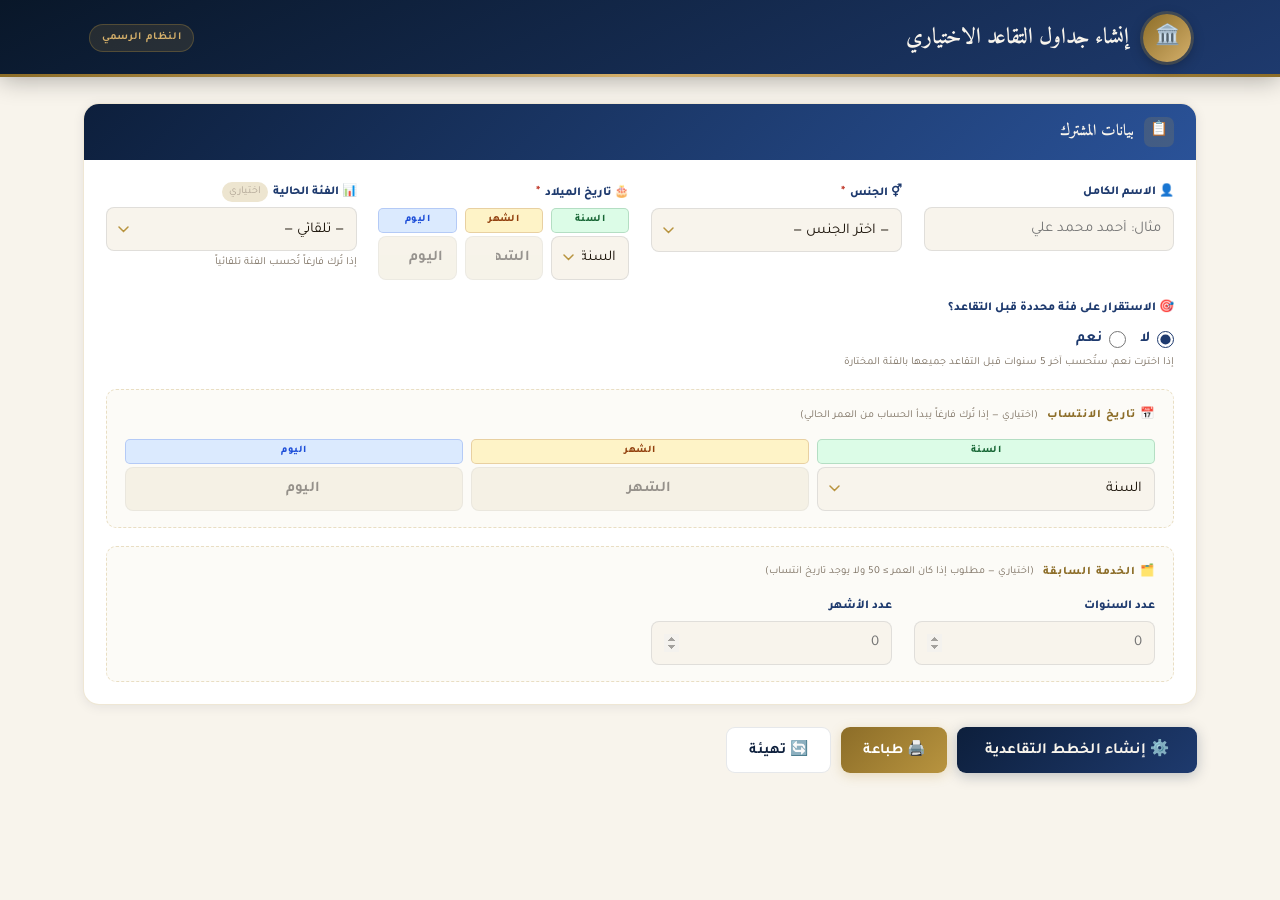
<file: index.html>
<!DOCTYPE html>
<html lang="ar" dir="rtl">
<head>
<meta charset="UTF-8">
<meta name="viewport" content="width=device-width, initial-scale=1.0">
<title>جداول التقاعد الاختياري</title>
<link href="https://fonts.googleapis.com/css2?family=Amiri:wght@400;700&family=Tajawal:wght@300;400;500;700;900&display=swap" rel="stylesheet">
<link rel="stylesheet" href="index.css">
</head>
<body>

<!-- ══════ HEADER ══════ -->
<header>
  <div class="hdr">
    <div class="hdr-logo">🏛️</div>
    <div class="hdr-text">
      <h1>إنشاء جداول التقاعد الاختياري</h1>
    </div>
    <div class="hdr-badge no-print">النظام الرسمي</div>
  </div>
</header>

<main>

<!-- ══════ FORM ══════ -->
<div class="card no-print">
  <div class="card-head">
    <div class="card-head-icon">📋</div>
    <h2>بيانات المشترك</h2>
  </div>
  <div class="card-body">
    <div class="form-grid">

      <!-- الاسم -->
      <div class="field">
        <div class="field-lbl">👤 الاسم الكامل</div>
        <input class="ctrl" type="text" id="nameInput" placeholder="مثال: أحمد محمد علي">
      </div>

      <!-- الجنس -->
      <div class="field">
        <div class="field-lbl">⚥ الجنس <span class="req">*</span></div>
        <select class="ctrl" id="genderSelect">
          <option value="">— اختر الجنس —</option>
          <option value="male">ذكر</option>
          <option value="female">أنثى</option>
        </select>
      </div>

      <!-- تاريخ الميلاد -->
      <div class="field">
        <div class="field-lbl">🎂 تاريخ الميلاد <span class="req">*</span></div>
        <div class="date-slots">
          <div class="date-slot slot-year">
            <div class="slot-pill">السنة</div>
            <select class="ctrl" id="birthYear" onchange="onYearChange('birth')"></select>
          </div>
          <div class="date-slot slot-month">
            <div class="slot-pill">الشهر</div>
            <select class="ctrl" id="birthMonth" disabled onchange="onMonthChange('birth')"></select>
          </div>
          <div class="date-slot slot-day">
            <div class="slot-pill">اليوم</div>
            <select class="ctrl" id="birthDay" disabled></select>
          </div>
        </div>
      </div>

      <!-- الفئة الحالية -->
      <div class="field">
        <div class="field-lbl">📊 الفئة الحالية <span class="opt">اختياري</span></div>
        <select class="ctrl" id="currentCategory"></select>
        <div class="field-hint">إذا تُرك فارغاً تُحسب الفئة تلقائياً</div>
      </div>

      <!-- الاستقرار على فئة محددة قبل التقاعد -->
      <div class="field" style="grid-column:1/-1">
        <div class="field-lbl">🎯 الاستقرار على فئة محددة قبل التقاعد؟</div>
        <div style="display:flex;gap:14px;margin-top:4px;flex-wrap:wrap;align-items:center">
          <label style="display:flex;align-items:center;gap:7px;cursor:pointer;font-size:.93rem;font-weight:600;color:var(--navy-md)">
            <input type="radio" name="fixedCatOpt" id="fixedCatNo" value="no" checked
              style="accent-color:var(--navy-md);width:17px;height:17px;cursor:pointer">
            لا
          </label>
          <label style="display:flex;align-items:center;gap:7px;cursor:pointer;font-size:.93rem;font-weight:600;color:var(--navy-md)">
            <input type="radio" name="fixedCatOpt" id="fixedCatYes" value="yes"
              style="accent-color:var(--gold);width:17px;height:17px;cursor:pointer">
            نعم
          </label>
          <div id="fixedCatSelectWrap" style="display:none;flex:1;min-width:180px;">
            <select class="ctrl" id="fixedCatSelect">
              <option value="">— اختر الفئة المستهدفة —</option>
              <option value="1">الفئة الأولى — 350,000 د.ع</option>
              <option value="2">الفئة الثانية — 455,000 د.ع</option>
              <option value="3">الفئة الثالثة — 560,000 د.ع</option>
              <option value="4">الفئة الرابعة — 665,000 د.ع</option>
              <option value="5">الفئة الخامسة — 770,000 د.ع</option>
              <option value="6">الفئة السادسة — 875,000 د.ع</option>
              <option value="7">الفئة السابعة — 980,000 د.ع</option>
              <option value="8">الفئة الثامنة — 1,085,000 د.ع</option>
              <option value="9">الفئة التاسعة — 1,190,000 د.ع</option>
              <option value="10">الفئة العاشرة — 1,295,000 د.ع</option>
              <option value="11">الفئة الحادية عشر — 1,400,000 د.ع</option>
              <option value="12">الفئة الثانية عشر — 1,505,000 د.ع</option>
              <option value="13">الفئة الثالثة عشر — 1,610,000 د.ع</option>
              <option value="14">الفئة الرابعة عشر — 1,715,000 د.ع</option>
              <option value="15">الفئة الخامسة عشر — 1,750,000 د.ع</option>
            </select>
          </div>
        </div>
        <div class="field-hint" id="fixedCatHint">إذا اخترت نعم، ستُحسب آخر 5 سنوات قبل التقاعد جميعها بالفئة المختارة</div>
      </div>

      <!-- تاريخ الانتساب -->
      <div class="sub-group">
        <div class="sub-title">
          📅 تاريخ الانتساب
          <span class="sub-opt">(اختياري — إذا تُرك فارغاً يبدأ الحساب من العمر الحالي)</span>
        </div>
        <div class="field" style="grid-column:1/-1">
          <div class="date-slots">
            <div class="date-slot slot-year">
              <div class="slot-pill">السنة</div>
              <select class="ctrl" id="joinYear" onchange="onYearChange('join')"></select>
            </div>
            <div class="date-slot slot-month">
              <div class="slot-pill">الشهر</div>
              <select class="ctrl" id="joinMonth" disabled onchange="onMonthChange('join')"></select>
            </div>
            <div class="date-slot slot-day">
              <div class="slot-pill">اليوم</div>
              <select class="ctrl" id="joinDay" disabled></select>
            </div>
          </div>
        </div>
      </div>

      <!-- الخدمة السابقة -->
      <div class="sub-group">
        <div class="sub-title">
          🗂️ الخدمة السابقة
          <span class="sub-opt">(اختياري — مطلوب إذا كان العمر ≥ 50 ولا يوجد تاريخ انتساب)</span>
        </div>
        <div class="field">
          <div class="field-lbl">عدد السنوات</div>
          <input class="ctrl" type="number" id="priorYears" min="0" max="40" placeholder="0">
        </div>
        <div class="field">
          <div class="field-lbl">عدد الأشهر</div>
          <input class="ctrl" type="number" id="priorMonths" min="0" max="11" placeholder="0">
        </div>
      </div>

    </div>
  </div>
</div>

<!-- ══════ TOOLBAR ══════ -->
<div class="no-print">
  <div class="toolbar">
    <button class="btn btn-generate" id="calcBtn">⚙️ إنشاء الخطط التقاعدية</button>
    <button class="btn btn-pdf"      id="pdfBtn"     style="display:none">📄 تصدير PDF</button>
    <button class="btn btn-share"    id="shareBtn"   style="display:none">🔗 مشاركة كرابط</button>
    <button class="btn btn-copyall"  id="copyAllBtn" style="display:none">📋 نسخ الكل</button>
    <button class="btn btn-print"    id="printBtn">🖨️ طباعة</button>
    <button class="btn btn-reset"    id="resetBtn">🔄 تهيئة</button>
  </div>
</div>

<div id="results"></div>
</main>

<div id="toast">✅ تم النسخ</div>

<!-- ══════ PLAN NAVIGATION BAR ══════ -->
<div id="planNav" class="plan-nav no-print" style="display:none">
  <div class="plan-nav-wrap">
    <span class="pnav-label">🗂️ انتقل:</span>
    <div class="plan-nav-inner" id="planNavBtns"></div>
    <button class="pnav-top" onclick="window.scrollTo({top:0,behavior:'smooth'})" title="أعلى الصفحة">⬆</button>
  </div>
</div>

<!-- ══════ PLAN SELECTOR MODAL ══════ -->
<div id="planSelectorModal" class="modal-overlay" style="display:none">
  <div class="modal">
    <div class="modal-head">
      <h3 id="modalTitle">📄 اختر الخطط للتصدير</h3>
      <button class="modal-close" id="modalCloseBtn">✕</button>
    </div>
    <div class="modal-body">
      <div class="modal-subtitle" id="modalSubtitle">اختر الخطط التي تريد تضمينها في ملف PDF</div>
      <div class="modal-plans" id="modalPlansList"></div>
      <div id="shareLinkContainer" style="display:none">
        <div style="display:flex;gap:8px;margin-bottom:9px;">
          <button class="share-copy-btn" id="shareLinkCopyBtn" style="flex:1;margin-bottom:0;">📋 نسخ الرابط</button>
          <button class="share-wa-btn" id="shareWABtn" title="مشاركة عبر واتساب">
            <svg width="20" height="20" viewBox="0 0 32 32" fill="currentColor"><path d="M16 2C8.28 2 2 8.28 2 16c0 2.44.65 4.73 1.78 6.72L2 30l7.47-1.76A13.93 13.93 0 0016 30c7.72 0 14-6.28 14-14S23.72 2 16 2zm7.16 19.34c-.3.84-1.76 1.6-2.42 1.7-.6.09-1.37.13-2.2-.14a20.1 20.1 0 01-2-..74c-3.5-1.5-5.8-5.06-5.97-5.3-.17-.22-1.38-1.84-1.38-3.5 0-1.67.87-2.49 1.18-2.83.3-.34.66-.43.88-.43l.63.01c.2 0 .47-.08.74.56.28.66.94 2.3 1.02 2.47.08.17.14.37.03.6-.11.22-.17.36-.33.55-.17.2-.35.44-.5.59-.17.17-.34.35-.15.68.2.34.87 1.43 1.87 2.32 1.28 1.14 2.36 1.5 2.7 1.66.33.17.53.14.72-.08.2-.22.84-.98 1.07-1.32.22-.33.44-.28.74-.17.3.11 1.9.9 2.23 1.06.33.17.55.25.63.39.08.14.08.8-.22 1.63z"/></svg>
          </button>
        </div>
        <div class="share-link-box" id="shareLinkBox"></div>
        <div style="font-size:.69rem;color:var(--muted);margin-top:7px;text-align:center;line-height:1.5;">
          🔗 <a href="https://linktr.ee/Daman2026" target="_blank" style="color:var(--gold);font-weight:700;">للمزيد من المعلومات والاستفسارات اضغط هنا</a>
        </div>
      </div>
    </div>
    <div class="modal-footer">
      <button class="modal-select-all" id="modalSelectAll">تحديد الكل</button>
      <button class="btn-modal-cancel" id="modalCancelBtn">إلغاء</button>
      <button class="btn-modal-confirm" id="modalConfirmBtn">📄 تصدير</button>
    </div>
  </div>
</div>

<!-- ══════════════════════════════════════════════════════
     JAVASCRIPT
══════════════════════════════════════════════════════ -->
<script src="index.js"></script>
</body>
</html>
</file>
<file: index.css>
/* ══════════════════════════════════════════
   DESIGN TOKENS
══════════════════════════════════════════ */
:root {
  --navy:      #0d1f3c;
  --navy-md:   #1e3a6e;
  --navy-lt:   #2a5298;
  --navy-pale: #eef2f9;
  --gold:      #b8943f;
  --gold-lt:   #d4af6a;
  --gold-dk:   #8c6d28;
  --gold-bg:   #fdf8ef;
  --cream:     #f8f4ec;
  --cream-dk:  #ede5d0;
  --white:     #ffffff;
  --ink:       #1a1208;
  --muted:     #7a6e5f;
  --muted-lt:  #b0a595;
  --green:     #2d6a4f;
  --green-lt:  #e8f5ee;
  --green-md:  #40916c;
  --red:       #8b2020;
  --red-lt:    #fdf0f0;
  --amber:     #c97a00;
  --amber-lt:  #fff8e6;
  --blue-day:  #1d4ed8;
  --blue-bg:   #dbeafe;
  --orange:    #92400e;
  --orange-bg: #fef3c7;
  --green-yr:  #166534;
  --green-bg:  #dcfce7;
  --brd:       rgba(13,31,60,.10);
  --brd-g:     rgba(184,148,63,.22);
  --sh1:       0 2px 12px rgba(13,31,60,.08);
  --sh2:       0 6px 28px rgba(13,31,60,.13);
  --sh3:       0 14px 48px rgba(13,31,60,.20);
  --r:         10px;
  --rl:        16px;
}

*, *::before, *::after { box-sizing: border-box; margin: 0; padding: 0; }
html { scroll-behavior: smooth; }

body {
  font-family: 'Tajawal', sans-serif;
  background: var(--cream);
  color: var(--ink);
  min-height: 100vh;
  line-height: 1.65;
  font-size: 15px;
}

/* ══════════════════════════════════════════
   HEADER
══════════════════════════════════════════ */
header {
  background: linear-gradient(155deg, #091729 0%, var(--navy-md) 100%);
  position: sticky; top: 0; z-index: 200;
  box-shadow: 0 2px 24px rgba(0,0,0,.32);
}
header::after {
  content: '';
  display: block;
  height: 3px;
  background: linear-gradient(90deg, var(--gold-dk) 0%, var(--gold-lt) 50%, var(--gold-dk) 100%);
}
.hdr {
  max-width: 1150px;
  margin: 0 auto;
  padding: 14px 24px 12px;
  display: flex;
  align-items: center;
  gap: 14px;
}
.hdr-logo {
  width: 48px; height: 48px;
  border-radius: 50%;
  background: linear-gradient(135deg, var(--gold-dk) 0%, var(--gold-lt) 100%);
  display: flex; align-items: center; justify-content: center;
  font-size: 20px; flex-shrink: 0;
  box-shadow: 0 0 0 3px rgba(184,148,63,.25), 0 4px 14px rgba(0,0,0,.3);
}
.hdr-text h1 {
  font-family: 'Amiri', serif;
  font-size: 1.38rem;
  color: var(--cream);
  font-weight: 700;
  line-height: 1.25;
}
.hdr-text p {
  font-size: .72rem;
  color: var(--gold-lt);
  margin-top: 1px;
  font-weight: 300;
  letter-spacing: .04em;
}
.hdr-badge {
  margin-right: auto;
  background: rgba(184,148,63,.15);
  border: 1px solid rgba(184,148,63,.3);
  color: var(--gold-lt);
  font-size: .67rem; font-weight: 700;
  padding: 4px 12px; border-radius: 20px;
  letter-spacing: .06em; white-space: nowrap;
}

/* ══════════════════════════════════════════
   LAYOUT
══════════════════════════════════════════ */
main { max-width: 1150px; margin: 0 auto; padding: 26px 18px 80px; }

/* ══════════════════════════════════════════
   CARD
══════════════════════════════════════════ */
.card {
  background: var(--white);
  border-radius: var(--rl);
  box-shadow: var(--sh1);
  border: 1px solid var(--brd-g);
  margin-bottom: 22px;
  overflow: hidden;
}
.card-head {
  padding: 13px 22px;
  background: linear-gradient(135deg, var(--navy) 0%, var(--navy-lt) 100%);
  display: flex; align-items: center; gap: 10px;
}
.card-head-icon {
  width: 30px; height: 30px;
  border-radius: 7px;
  background: rgba(184,148,63,.18);
  display: flex; align-items: center; justify-content: center;
  font-size: .9rem; flex-shrink: 0;
}
.card-head h2 {
  font-family: 'Amiri', serif;
  font-size: .98rem; color: var(--cream); font-weight: 700;
}
.card-body { padding: 22px 22px; }

/* ══════════════════════════════════════════
   FORM GRID
══════════════════════════════════════════ */
.form-grid {
  display: grid;
  grid-template-columns: repeat(auto-fill, minmax(235px, 1fr));
  gap: 18px 22px;
}
.field { display: flex; flex-direction: column; gap: 5px; }
.field-lbl {
  font-size: .76rem; font-weight: 800;
  color: var(--navy-md);
  display: flex; align-items: center; gap: 5px;
}
.field-lbl .req { color: #c0392b; font-size: .8rem; }
.field-lbl .opt {
  font-weight: 400; color: var(--muted-lt); font-size: .67rem;
  background: var(--cream-dk); padding: 1px 7px; border-radius: 10px;
}
.field-hint { font-size: .68rem; color: var(--muted); line-height: 1.35; }

/* base control */
.ctrl {
  height: 44px;
  border: 1.5px solid var(--brd);
  border-radius: 8px;
  padding: 0 12px;
  font-family: 'Tajawal', sans-serif;
  font-size: .93rem; color: var(--ink);
  background: var(--cream);
  outline: none; width: 100%;
  transition: border-color .18s, box-shadow .18s, background .18s;
  appearance: none; -webkit-appearance: none;
}
.ctrl:focus {
  border-color: var(--gold);
  box-shadow: 0 0 0 3px rgba(184,148,63,.14);
  background: var(--white);
}
select.ctrl {
  background-image: url("data:image/svg+xml,%3Csvg xmlns='http://www.w3.org/2000/svg' width='11' height='7'%3E%3Cpath d='M1 1l4.5 4.5L10 1' stroke='%23b8943f' stroke-width='1.5' fill='none' stroke-linecap='round'/%3E%3C/svg%3E");
  background-repeat: no-repeat;
  background-position: left 11px center;
  padding-left: 30px;
  cursor: pointer;
}
input[type="number"].ctrl::-webkit-inner-spin-button,
input[type="number"].ctrl::-webkit-outer-spin-button { opacity: .5; }

/* ── DATE BLOCK ── */
.date-slots { display: flex; gap: 8px; align-items: flex-start; }
.date-slot  { display: flex; flex-direction: column; gap: 3px; }
.date-slot.slot-day   { flex: 1; min-width: 0; }
.date-slot.slot-month { flex: 1; min-width: 0; }
.date-slot.slot-year  { flex: 1; min-width: 0; }

.slot-pill {
  font-size: .63rem; font-weight: 800;
  text-align: center; padding: 3px 6px;
  border-radius: 5px; letter-spacing: .04em;
  border: 1px solid transparent;
  user-select: none;
}
.slot-day   .slot-pill { background: var(--blue-bg);   color: var(--blue-day);  border-color: rgba(29,78,216,.2); }
.slot-month .slot-pill { background: var(--orange-bg); color: var(--orange);    border-color: rgba(146,64,14,.2); }
.slot-year  .slot-pill { background: var(--green-bg);  color: var(--green-yr);  border-color: rgba(22,101,52,.2); }

/* focused border matches pill color */
.slot-day   .ctrl:focus { border-color: var(--blue-day);  box-shadow: 0 0 0 3px rgba(29,78,216,.12); }
.slot-month .ctrl:focus { border-color: #d97706;           box-shadow: 0 0 0 3px rgba(217,119,6,.12); }
.slot-year  .ctrl:focus { border-color: #16a34a;           box-shadow: 0 0 0 3px rgba(22,163,74,.12); }

/* disabled state */
.ctrl:disabled {
  opacity: 0.45;
  cursor: not-allowed;
  background: var(--cream-dk);
}

/* day/month selects centered */
select#birthDay, select#joinDay,
select#birthMonth, select#joinMonth {
  text-align: center;
  font-size: .93rem;
  font-weight: 700;
  letter-spacing: .02em;
}

@media (max-width: 400px) {
  .date-slot.slot-day   { flex: 1; min-width: 0; }
  .date-slot.slot-month { flex: 1; min-width: 0; }
}

/* ── SUB GROUP ── */
.sub-group {
  grid-column: 1 / -1;
  display: grid;
  grid-template-columns: repeat(auto-fill, minmax(235px, 1fr));
  gap: 16px 22px;
  padding: 16px 18px;
  background: rgba(184,148,63,.04);
  border-radius: 10px;
  border: 1px dashed rgba(184,148,63,.28);
}
.sub-title {
  grid-column: 1 / -1;
  font-size: .72rem; font-weight: 800;
  color: var(--gold-dk);
  text-transform: uppercase; letter-spacing: .08em;
  display: flex; align-items: center; gap: 5px;
  margin-bottom: -2px;
}
.sub-title .sub-opt {
  font-weight: 400; font-size: .67rem;
  text-transform: none; letter-spacing: 0;
  color: var(--muted); margin-right: 4px;
}

/* ══════════════════════════════════════════
   TOOLBAR
══════════════════════════════════════════ */
.toolbar {
  display: flex; gap: 10px; flex-wrap: wrap;
  margin-bottom: 8px;
}
.btn {
  display: inline-flex; align-items: center; gap: 7px;
  padding: 11px 22px; border-radius: 9px;
  font-family: 'Tajawal', sans-serif;
  font-size: .92rem; font-weight: 700;
  cursor: pointer; border: none;
  transition: all .18s; letter-spacing: .01em;
}
.btn:active { transform: scale(.97); }
.btn-generate {
  background: linear-gradient(135deg, var(--navy) 0%, var(--navy-md) 100%);
  color: var(--cream);
  box-shadow: 0 3px 14px rgba(13,31,60,.25);
  padding: 12px 28px; font-size: .97rem;
}
.btn-generate:hover { transform: translateY(-2px); box-shadow: 0 6px 22px rgba(13,31,60,.32); }
.btn-pdf {
  background: linear-gradient(135deg, #c0392b 0%, #e74c3c 100%);
  color: var(--white);
  box-shadow: 0 3px 12px rgba(192,57,43,.3);
}
.btn-pdf:hover { transform: translateY(-1px); box-shadow: 0 5px 18px rgba(192,57,43,.4); }
.btn-print {
  background: linear-gradient(135deg, var(--gold-dk), var(--gold));
  color: var(--white);
  box-shadow: 0 3px 12px rgba(184,148,63,.28);
}
.btn-print:hover { transform: translateY(-1px); }
.btn-reset {
  background: var(--white); color: var(--navy);
  border: 1.5px solid var(--brd);
}
.btn-reset:hover { background: var(--cream-dk); }

.toolbar-note {
  font-size: .69rem; color: var(--muted);
  padding: 8px 14px;
  background: var(--navy-pale);
  border-radius: 7px;
  border-right: 3px solid var(--navy-md);
  line-height: 1.8; margin-bottom: 24px;
}

/* ══════════════════════════════════════════
   SUMMARY BAR
══════════════════════════════════════════ */
.sum-bar {
  background: linear-gradient(135deg, var(--navy) 0%, var(--navy-md) 100%);
  border-radius: var(--rl); margin-bottom: 24px;
  box-shadow: var(--sh2); border: 1px solid var(--brd-g);
  overflow: hidden;
}
.sum-bar-title {
  padding: 10px 20px;
  border-bottom: 1px solid rgba(184,148,63,.18);
  font-size: .7rem; font-weight: 700;
  color: var(--gold-lt);
  text-transform: uppercase; letter-spacing: .08em;
}
.sum-items { display: flex; flex-wrap: wrap; }
.sum-item {
  padding: 14px 20px; flex: 1; min-width: 130px;
  border-left: 1px solid rgba(184,148,63,.15);
  display: flex; flex-direction: column; gap: 2px;
}
.sum-item:last-child { border-left: none; }
.si-l { font-size: .62rem; color: var(--gold-lt); text-transform: uppercase; letter-spacing: .06em; font-weight: 600; }
.si-v { font-size: .97rem; color: var(--cream); font-weight: 700; font-family: 'Amiri', serif; }

/* ══════════════════════════════════════════
   PLAN CARDS
══════════════════════════════════════════ */
.plan-card {
  background: var(--white);
  border-radius: var(--rl);
  box-shadow: var(--sh1); border: 1px solid var(--brd-g);
  margin-bottom: 28px; overflow: hidden;
  page-break-inside: avoid;
  transition: box-shadow .22s, transform .22s;
}
.plan-card:hover { box-shadow: var(--sh3); transform: translateY(-2px); }

.plan-card.ac1 { border-top: 4px solid #2a5298; }
.plan-card.ac2 { border-top: 4px solid #2d6a4f; }
.plan-card.ac3 { border-top: 4px solid #b8943f; }
.plan-card.ac4 { border-top: 4px solid #9b3a4e; }
.plan-card.ac5 { border-top: 4px solid #5f3a8a; }

/* plan header */
.plan-hdr {
  padding: 15px 20px 13px;
  display: flex; align-items: center;
  justify-content: space-between; gap: 11px;
  border-bottom: 1px solid var(--brd);
}
.plan-hdr-l { display: flex; align-items: center; gap: 13px; }
.plan-icon {
  width: 46px; height: 46px; border-radius: 11px;
  display: flex; align-items: center; justify-content: center;
  font-size: 1.3rem; flex-shrink: 0;
}
.ic1 { background: linear-gradient(135deg,#1e3a6e,#3a6bc4); }
.ic2 { background: linear-gradient(135deg,#1b4d35,#2d9c6a); }
.ic3 { background: linear-gradient(135deg,#8c6d28,#d4a84b); }
.ic4 { background: linear-gradient(135deg,#6b2737,#c04d68); }
.ic5 { background: linear-gradient(135deg,#4a3060,#8a5fd4); }
.plan-seq  { font-size: .63rem; color: var(--muted-lt); text-transform: uppercase; letter-spacing: .08em; font-weight: 700; }
.plan-name { font-family: 'Amiri', serif; font-size: 1.12rem; font-weight: 700; color: var(--navy); line-height: 1.2; }
.plan-desc { font-size: .73rem; color: var(--muted); margin-top: 2px; }

/* stats strip */
.plan-stats {
  display: flex; flex-wrap: wrap;
  background: linear-gradient(180deg, var(--cream) 0%, #ede8da 100%);
  border-bottom: 1px solid var(--brd-g);
}
.pst {
  flex: 1; min-width: 95px;
  padding: 13px 12px;
  border-left: 1px solid var(--brd-g);
  display: flex; flex-direction: column; gap: 3px;
  text-align: center;
}
.pst:last-child { border-left: none; }
.pst-l { font-size: .61rem; color: var(--muted); text-transform: uppercase; letter-spacing: .05em; font-weight: 700; }
.pst-v { font-size: 1.08rem; color: var(--navy); font-weight: 900; font-family: 'Amiri', serif; }
.pst-s { font-size: .63rem; color: var(--muted-lt); }
.pst-v.g { color: var(--green); }
.pst-v.w { color: var(--amber); }
.pst-v.b { color: var(--red);   }

/* plan body */
.plan-body { padding: 19px 21px 22px; }

.plan-user-row {
  display: flex; flex-wrap: wrap; gap: 14px;
  padding: 9px 13px; margin-bottom: 15px;
  background: var(--navy-pale);
  border-radius: 7px; border-right: 3px solid var(--navy-md);
}
.plan-user-row span { font-size: .74rem; color: var(--navy); }
.plan-user-row span b { color: var(--navy-md); }

/* detail rows */
.drows { display: flex; flex-direction: column; margin-bottom: 15px; }
.dr {
  display: flex; justify-content: space-between; align-items: baseline;
  padding: 7px 0; border-bottom: 1px dashed rgba(13,31,60,.07);
  font-size: .86rem; gap: 14px;
}
.dr:last-child { border-bottom: none; }
.dk { color: var(--muted); font-weight: 500; flex-shrink: 0; }
.dv { font-weight: 700; color: var(--navy); text-align: left; }
.dv.g { color: var(--green); font-size: 1rem; }
.dv.w { color: var(--amber); }
.dv.b { color: var(--red);   }

.rpill {
  display: flex; align-items: center; gap: 7px;
  background: var(--amber-lt); border: 1px solid rgba(201,122,0,.22);
  color: var(--amber); padding: 7px 13px; border-radius: 7px;
  font-size: .77rem; font-weight: 600; margin-bottom: 16px;
}

/* table */
.tbl-head {
  display: flex; align-items: center; gap: 10px;
  margin-bottom: 8px; flex-wrap: wrap;
}
.tbl-head h4 {
  font-size: .74rem; font-weight: 800;
  color: var(--navy-md);
  text-transform: uppercase; letter-spacing: .07em;
}
.tleg { display: flex; gap: 10px; flex-wrap: wrap; margin-right: auto; }
.tleg-i { display: flex; align-items: center; gap: 4px; font-size: .63rem; color: var(--muted); font-weight: 600; }
.tdot { width: 10px; height: 10px; border-radius: 2px; }
.ldy { background: #fff9e0; border: 1px solid #f0c040; }
.ldg { background: var(--green-lt); border: 1px solid var(--green-md); }

.tbl-wrap { overflow-x: auto; border-radius: 8px; border: 1px solid var(--brd); }
.ctbl { width: 100%; border-collapse: collapse; font-size: .81rem; direction: rtl; }
.ctbl thead tr { background: var(--navy); }
.ctbl th {
  padding: 10px 13px; text-align: center;
  color: var(--cream); font-weight: 700; font-size: .71rem; letter-spacing: .03em;
}
.ctbl th:first-child { text-align: right; padding-right: 16px; }
.ctbl td {
  padding: 8px 13px; text-align: center;
  border-bottom: 1px solid rgba(13,31,60,.045);
}
.ctbl td:first-child { text-align: right; font-weight: 600; padding-right: 16px; }
.ctbl tbody tr:nth-child(even) td { background: rgba(248,244,236,.6); }
.ctbl tbody tr:hover td { background: rgba(184,148,63,.07); }
.ctbl .r5   td { background: #fff9e0 !important; font-weight: 700; }
.ctbl .rret td { background: var(--green-lt) !important; color: var(--green); font-weight: 800; }
.cpill {
  display: inline-block; padding: 2px 10px;
  border-radius: 12px; font-size: .74rem; font-weight: 700;
  background: var(--navy-pale); color: var(--navy-md);
}
.cpill.c15 { background: var(--green-lt); color: var(--green); }

/* copy button */
.copy-btn {
  display: inline-flex; align-items: center; gap: 5px;
  padding: 8px 15px; border-radius: 7px;
  font-family: 'Tajawal', sans-serif;
  font-size: .77rem; font-weight: 700;
  cursor: pointer;
  border: 1.5px solid var(--brd-g);
  background: rgba(184,148,63,.06); color: var(--gold-dk);
  transition: all .17s; flex-shrink: 0;
}
.copy-btn:hover { background: var(--gold); color: var(--white); border-color: var(--gold); }
.copy-btn.done { background: var(--green); color: var(--white); border-color: var(--green); }

/* validation error border */
.ctrl.field-error {
  border-color: #c0392b !important;
  box-shadow: 0 0 0 3px rgba(192,57,43,.18) !important;
  background: #fff5f5 !important;
  animation: shake .35s ease;
}
@keyframes shake {
  0%,100%{transform:translateX(0)}
  20%{transform:translateX(-5px)}
  60%{transform:translateX(5px)}
}

/* alert */
.alert {
  padding: 12px 16px; border-radius: 8px;
  font-size: .85rem; margin-bottom: 16px;
  display: flex; align-items: flex-start; gap: 8px;
  line-height: 1.5; border-right: 4px solid;
}
.al-w { background: var(--amber-lt); border-color: var(--amber); color: #6b3d00; }
.al-e { background: var(--red-lt);   border-color: var(--red);   color: var(--red); }

/* toast */
#toast {
  position: fixed; bottom: 30px; left: 50%; transform: translateX(-50%);
  background: var(--green); color: var(--white);
  padding: 10px 24px; border-radius: 30px;
  font-size: .85rem; font-weight: 700;
  box-shadow: 0 6px 24px rgba(0,0,0,.2);
  opacity: 0; pointer-events: none;
  transition: opacity .3s;
  z-index: 9999;
}
#toast.show { opacity: 1; }

/* ══════════════════════════════════════════
   PRINT
══════════════════════════════════════════ */
@media print {
  .no-print { display: none !important; }
  body { background: #fff; }
  header {
    background: #0d1f3c !important; position: static;
    -webkit-print-color-adjust: exact; print-color-adjust: exact;
  }
  .plan-card { page-break-inside: avoid; box-shadow: none; border: 1px solid #ccc; transform: none; }
  main { padding: 0; }
  .sum-bar, .plan-stats, .ctbl thead tr, .ctbl .r5 td, .ctbl .rret td, .plan-icon {
    -webkit-print-color-adjust: exact; print-color-adjust: exact;
  }
}

/* ══════════════════════════════════════════
   RESPONSIVE
══════════════════════════════════════════ */
@media (max-width: 640px) {
  .hdr-text h1 { font-size: 1.05rem; }
  .hdr-badge   { display: none; }
  .sum-items   { flex-direction: column; }
  .sum-item    { border-left: none; border-bottom: 1px solid rgba(184,148,63,.15); }
  .plan-stats  { flex-direction: column; }
  .pst         { border-left: none; border-bottom: 1px solid var(--brd-g); }
}

/* ══════════════════════════════════════════
   PLAN NAVIGATION BAR
══════════════════════════════════════════ */
.plan-nav {
  position: fixed; bottom: 0; left: 0; right: 0;
  background: linear-gradient(135deg, var(--navy) 0%, var(--navy-md) 100%);
  border-top: 2px solid var(--gold);
  box-shadow: 0 -4px 24px rgba(13,31,60,.3);
  z-index: 300; padding: 8px 16px 10px;
}
.plan-nav-wrap {
  max-width: 1150px; margin: 0 auto;
  display: flex; align-items: center; gap: 10px;
}
.pnav-label {
  font-size: .7rem; font-weight: 700;
  color: var(--gold-lt); white-space: nowrap; flex-shrink: 0;
}
.plan-nav-inner {
  display: flex; gap: 7px; overflow-x: auto; flex: 1;
  scrollbar-width: none; padding-bottom: 1px;
}
.plan-nav-inner::-webkit-scrollbar { display: none; }
.pnav-btn {
  flex-shrink: 0;
  padding: 7px 14px; border-radius: 8px;
  font-family: 'Tajawal', sans-serif;
  font-size: .8rem; font-weight: 700;
  cursor: pointer;
  border: 1.5px solid rgba(184,148,63,.25);
  background: rgba(255,255,255,.07); color: var(--cream);
  transition: all .18s; white-space: nowrap; line-height: 1.3;
}
.pnav-btn small { display: block; font-size: .63rem; font-weight: 400; opacity: .75; }
.pnav-btn:hover { background: rgba(184,148,63,.22); border-color: var(--gold-lt); }
.pnav-btn.active {
  background: var(--gold); color: var(--navy);
  border-color: var(--gold); box-shadow: 0 2px 10px rgba(184,148,63,.4);
}
.pnav-top {
  flex-shrink: 0;
  width: 34px; height: 34px; border-radius: 8px;
  background: rgba(255,255,255,.09); border: 1.5px solid rgba(184,148,63,.25);
  color: var(--cream); font-size: .9rem; cursor: pointer;
  display: flex; align-items: center; justify-content: center;
  transition: background .18s;
}
.pnav-top:hover { background: rgba(184,148,63,.25); }

/* Extra bottom padding so nav bar never covers content */
body.has-nav main { padding-bottom: 90px; }

/* ══════════════════════════════════════════
   MODAL – Plan selector
══════════════════════════════════════════ */
.modal-overlay {
  position: fixed; inset: 0; z-index: 1000;
  background: rgba(9,23,41,.72);
  display: flex; align-items: center; justify-content: center;
  padding: 16px;
  animation: fadeIn .18s ease;
}
@keyframes fadeIn { from{opacity:0} to{opacity:1} }
.modal {
  background: var(--white); border-radius: var(--rl);
  box-shadow: var(--sh3); border: 1px solid var(--brd-g);
  width: 100%; max-width: 460px;
  overflow: hidden; animation: slideUp .2s ease;
}
@keyframes slideUp { from{transform:translateY(24px);opacity:0} to{transform:none;opacity:1} }
.modal-head {
  background: linear-gradient(135deg, var(--navy), var(--navy-lt));
  padding: 14px 20px;
  display: flex; align-items: center; justify-content: space-between;
}
.modal-head h3 {
  font-family: 'Amiri', serif; font-size: 1.05rem;
  color: var(--cream); font-weight: 700;
}
.modal-close {
  width: 28px; height: 28px; border-radius: 6px;
  background: rgba(255,255,255,.1); border: none;
  color: var(--cream); font-size: 1.1rem; cursor: pointer;
  display: flex; align-items: center; justify-content: center;
  transition: background .15s;
}
.modal-close:hover { background: rgba(255,255,255,.22); }
.modal-body { padding: 18px 20px; }
.modal-subtitle {
  font-size: .76rem; color: var(--muted); margin-bottom: 14px; line-height: 1.5;
}
.modal-plans { display: flex; flex-direction: column; gap: 9px; margin-bottom: 18px; }
.modal-plan-row {
  display: flex; align-items: center; gap: 12px;
  padding: 10px 13px; border-radius: 9px;
  border: 1.5px solid var(--brd); cursor: pointer;
  transition: all .16s; user-select: none;
  background: var(--cream);
}
.modal-plan-row:hover { border-color: var(--gold); background: var(--gold-bg); }
.modal-plan-row.selected { border-color: var(--gold); background: var(--gold-bg); box-shadow: 0 2px 10px rgba(184,148,63,.18); }
.modal-plan-chk {
  width: 20px; height: 20px; border-radius: 5px;
  border: 2px solid var(--muted-lt); flex-shrink: 0;
  display: flex; align-items: center; justify-content: center;
  font-size: .75rem; transition: all .15s;
}
.modal-plan-row.selected .modal-plan-chk {
  background: var(--gold); border-color: var(--gold); color: var(--white);
}
.modal-plan-info { flex: 1; }
.modal-plan-name { font-weight: 700; font-size: .88rem; color: var(--navy); }
.modal-plan-meta { font-size: .71rem; color: var(--muted); margin-top: 1px; }
.modal-plan-pension { font-weight: 800; font-size: .9rem; color: var(--green); white-space: nowrap; }
.modal-footer {
  padding: 12px 20px 16px;
  display: flex; gap: 9px; justify-content: flex-end;
  border-top: 1px solid var(--brd);
}
.modal-select-all {
  margin-right: auto;
  background: none; border: 1.5px solid var(--brd);
  border-radius: 7px; padding: 8px 14px;
  font-family: 'Tajawal', sans-serif; font-size: .8rem; font-weight: 700;
  color: var(--navy); cursor: pointer; transition: all .15s;
}
.modal-select-all:hover { border-color: var(--gold); color: var(--gold-dk); }
.btn-modal-confirm {
  background: linear-gradient(135deg, var(--navy), var(--navy-md));
  color: var(--cream); border: none; border-radius: 8px;
  padding: 9px 20px; font-family: 'Tajawal', sans-serif;
  font-size: .88rem; font-weight: 700; cursor: pointer;
  transition: all .18s; display: flex; align-items: center; gap: 6px;
}
.btn-modal-confirm:hover { transform: translateY(-1px); box-shadow: var(--sh2); }
.btn-modal-cancel {
  background: var(--cream-dk); border: none; border-radius: 8px;
  padding: 9px 16px; font-family: 'Tajawal', sans-serif;
  font-size: .88rem; font-weight: 600; color: var(--navy);
  cursor: pointer; transition: background .15s;
}
.btn-modal-cancel:hover { background: var(--cream); }
.share-link-box {
  background: var(--navy-pale); border: 1.5px solid var(--brd);
  border-radius: 8px; padding: 10px 13px; margin-top: 12px;
  font-size: .78rem; font-family: monospace; color: var(--navy-md);
  word-break: break-all; direction: ltr; text-align: left;
}
.share-copy-btn {
  width: 100%; margin-bottom: 9px;
  background: var(--green); color: var(--white); border: none;
  border-radius: 7px; padding: 11px 9px; font-family: 'Tajawal', sans-serif;
  font-size: .92rem; font-weight: 700; cursor: pointer; transition: all .15s;
  display: flex; align-items: center; justify-content: center; gap: 6px;
}
.share-copy-btn:hover { opacity: .88; transform: translateY(-1px); }
.share-copy-btn.copied { background: var(--navy-md); }
.share-wa-btn {
  background: #25D366; color: #fff; border: none;
  border-radius: 7px; padding: 11px 14px; cursor: pointer;
  transition: all .15s; display: flex; align-items: center; justify-content: center;
  flex-shrink: 0;
}
.share-wa-btn:hover { background: #1ebe5d; transform: translateY(-1px); }

/* modal متجاوب للهاتف */
@media (max-width: 480px) {
  .modal { border-radius: 16px 16px 0 0; max-height: 90vh; overflow-y: auto; }
  .modal-overlay { align-items: flex-end; padding: 0; }
  .modal-body { padding: 14px 16px; }
  .modal-footer { padding: 10px 16px 20px; flex-wrap: wrap; }
  .modal-footer .btn-modal-confirm,
  .modal-footer .btn-modal-cancel { flex: 1; justify-content: center; }
  .share-link-box { font-size: .68rem; padding: 8px 10px; }
}
.btn-share {
  background: linear-gradient(135deg, #16a34a 0%, #22c55e 100%);
  color: var(--white);
  box-shadow: 0 3px 12px rgba(22,163,74,.28);
}
.btn-share:hover { transform: translateY(-1px); box-shadow: 0 5px 18px rgba(22,163,74,.4); }

.btn-copyall {
  background: linear-gradient(135deg, #7c3aed 0%, #9f67fa 100%);
  color: var(--white);
  box-shadow: 0 3px 12px rgba(124,58,237,.28);
}
.btn-copyall:hover { transform: translateY(-1px); box-shadow: 0 5px 18px rgba(124,58,237,.4); }
</file>
